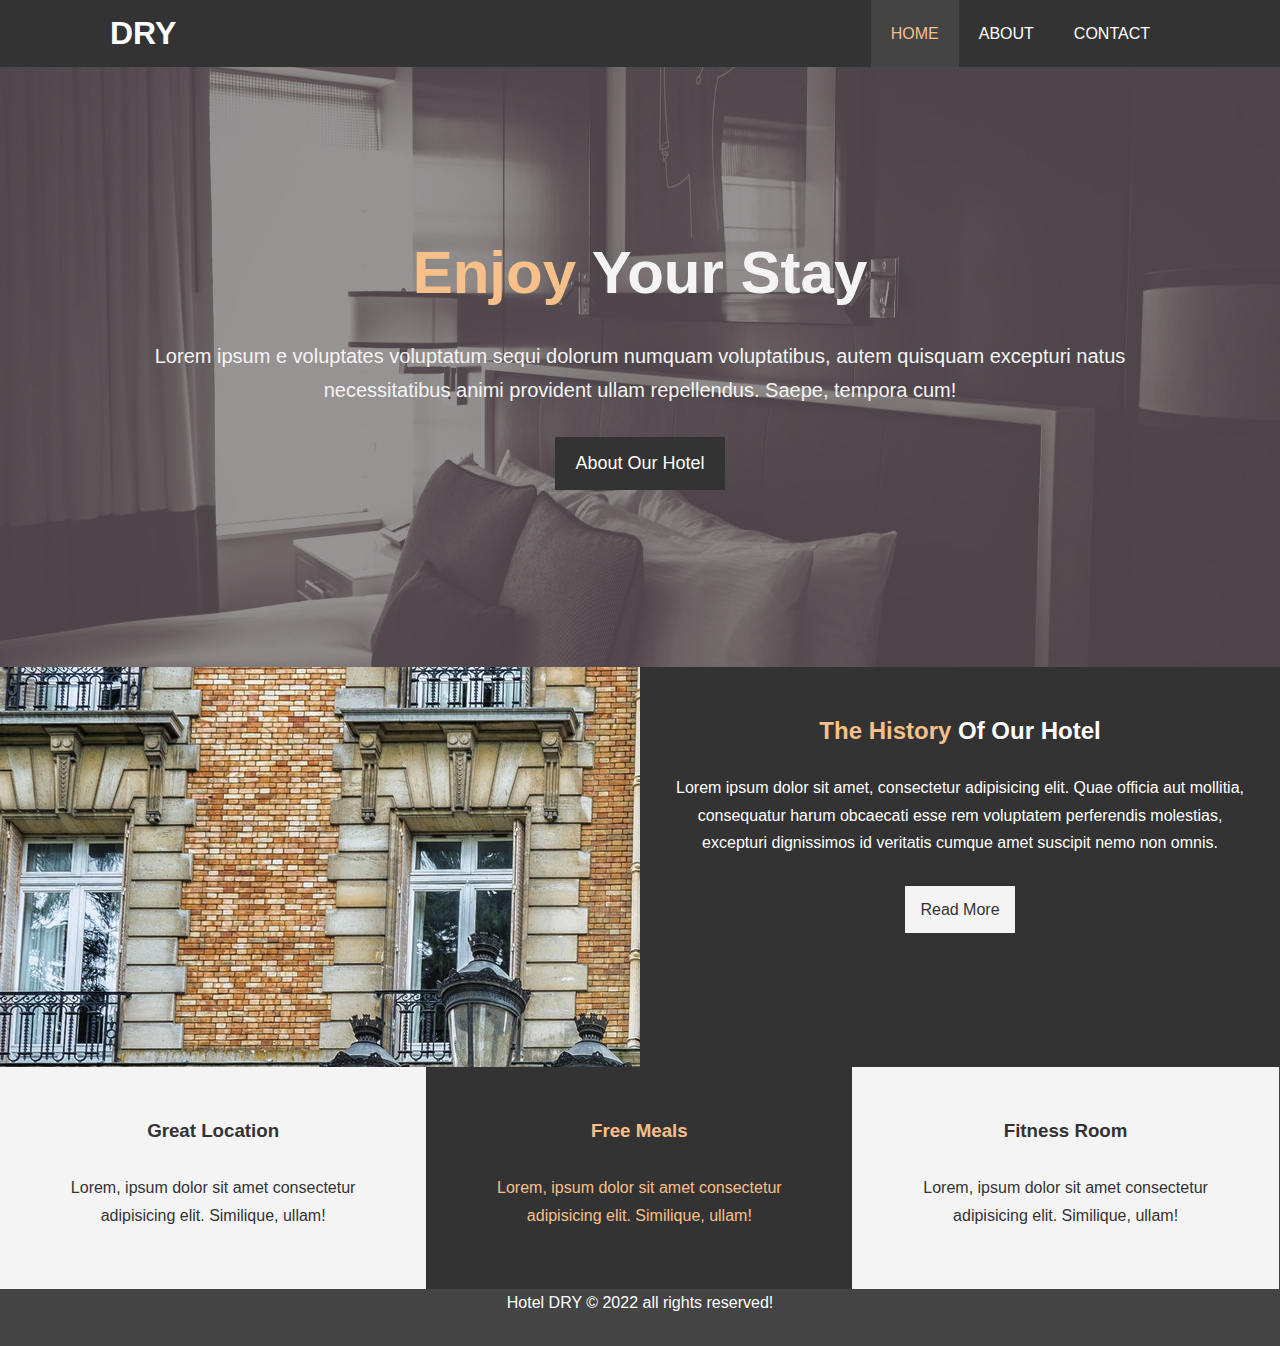
<file: index.html>
<!DOCTYPE html>
<html lang="en">
<head>
  <meta charset="UTF-8">
  <meta http-equiv="X-UA-Compatible" content="IE=edge">
  <meta name="viewport" content="width=device-width, initial-scale=1.0">
  <meta name="description" content="Welcome to the most extraordinary hotel in the world!">
  <meta name="keyword" content="Hotel , Website , DY, DRY">
  <link rel="stylesheet" href="css/style.css">
  <title>Hotel DRY | Welcome to DRY!</title>
</head>
<body>
  <header>
    <nav id="navbar">

      <div class="container">
        <h1 class="logo"> <a href="index.html"></a> DRY</h1>
        <ul>
          <li><a class="current" href="index.html">HOME</a></li>
          <li><a href="about.html">ABOUT</a></li>
          <li><a href="contact.html">CONTACT</a></li>
        </ul>
      </div>

    </nav>
    <div id="showcase">
      <div class="container">
        <div class="showcase-content">
          <h1> <span class="text-primary"> Enjoy </span> Your Stay</h1>
          <p class="lead">Lorem ipsum e voluptates voluptatum sequi dolorum numquam voluptatibus, autem quisquam excepturi natus necessitatibus animi provident ullam repellendus. Saepe, tempora cum!</p>
          <a class="btn" href="about.html">About Our Hotel</a>
        </div>
      </div>
    </div>
  </header>
  <section id="home-info" class="bg-dark">
    <div class="info-img"></div>
    <div class="info-content">
      <h2><span class="text-primary">The History</span> Of Our Hotel</h2>
      <p>Lorem ipsum dolor sit amet, consectetur adipisicing elit. Quae officia aut mollitia, consequatur harum obcaecati esse rem voluptatem perferendis molestias, excepturi dignissimos id veritatis cumque amet suscipit nemo non omnis.</p>
      <a href="about.html" class="btn-light">Read More</a>

    </div>
  </section>

  <section id="features">
    <div class="box bg-light">
      <h3>Great Location</h3>
        <p>Lorem, ipsum dolor sit amet consectetur adipisicing elit. Similique, ullam!
        </p>
      
    </div>
    <div class="box bg-primary"><h3>Free Meals</h3>
      <p>Lorem, ipsum dolor sit amet consectetur adipisicing elit. Similique, ullam!
      </p></div>
    <div class="box bg-light"><h3>Fitness Room</h3>
      <p>Lorem, ipsum dolor sit amet consectetur adipisicing elit. Similique, ullam!
      </p></div>
  </section>
  <div class="clr"></div>
  <footer id="main-footer">
    <p>Hotel DRY &copy; 2022 all rights reserved!</p>
  </footer>
</body>
</html>
</file>
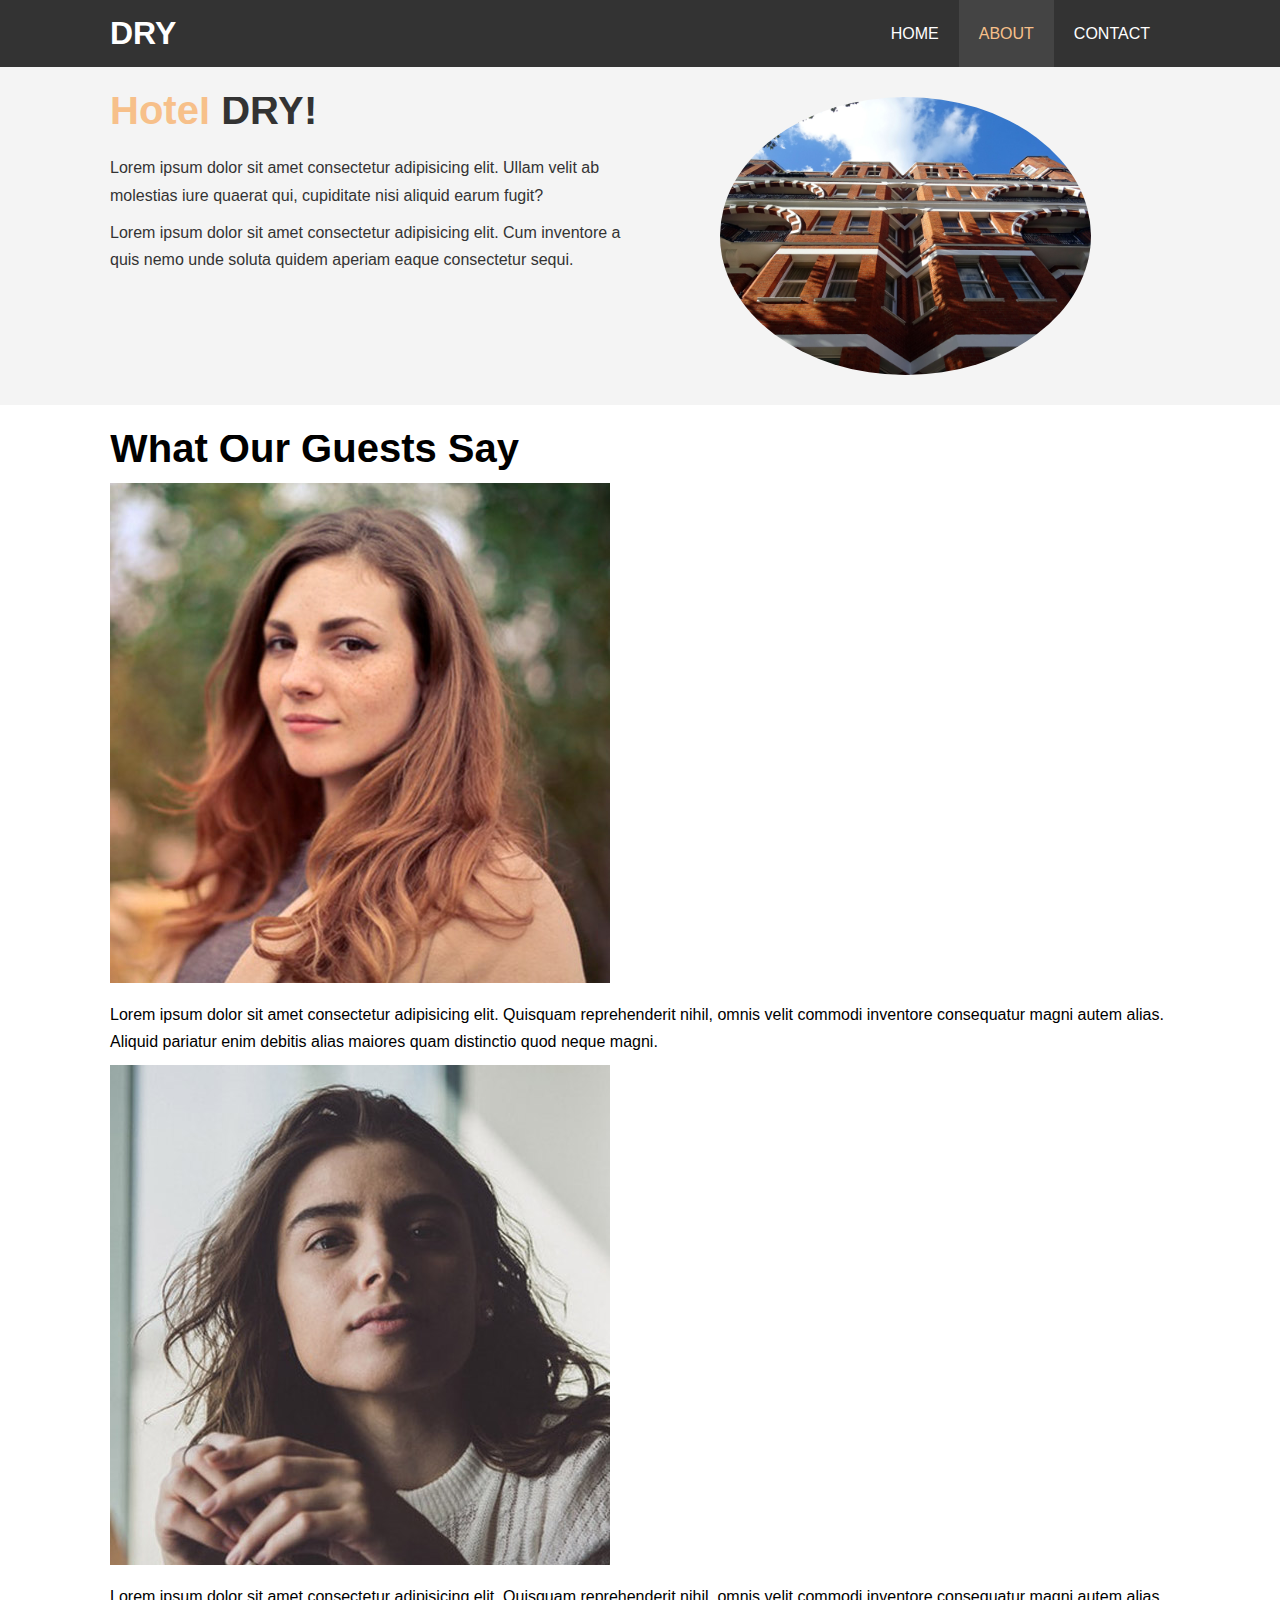
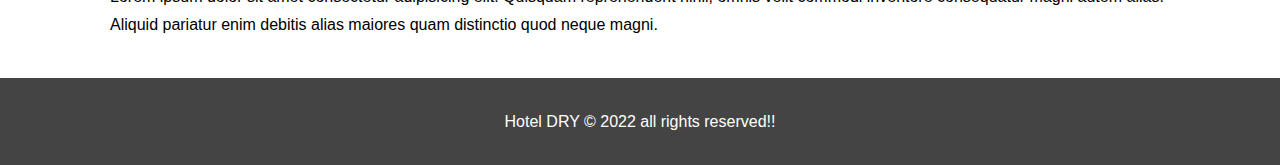
<file: about.html>
<!DOCTYPE html>
<html lang="en">
<head>
  <meta charset="UTF-8">
  <meta http-equiv="X-UA-Compatible" content="IE=edge">
  <meta name="viewport" content="width=device-width, initial-scale=1.0">
  <meta name="description" content="Welcome to the most extraordinary hotel in the world!">
  <meta name="keyword" content="Hotel , Website , DY, DRY">
  <link rel="stylesheet" href="css/style.css">
  <title>Hotel DRY | Welcome to About!</title>
</head>
<body>
  <header>
    <nav id="navbar">

      <div class="container">
        <h1 class="logo"> <a href="index.html"></a> DRY</h1>
        <ul>
          <li><a  href="index.html">HOME</a></li>
          <li><a class="current" href="about.html">ABOUT</a></li>
          <li><a href="contact.html">CONTACT</a></li>
        </ul>
      </div>

    </nav>
  </header>
  <section id="about-info" class="bg-light py-3">
    <div class="container">
      <div class="info-left">
      <h1 class="l-heading"><span class="text-primary"> Hotel </span> DRY!</h1>
      <p>Lorem ipsum dolor sit amet consectetur adipisicing elit. Ullam velit ab molestias iure quaerat qui, cupiditate nisi aliquid earum fugit?</p>
      <p>Lorem ipsum dolor sit amet consectetur adipisicing elit. Cum inventore a quis nemo unde soluta quidem aperiam eaque consectetur sequi.</p>

      </div>
      <div class="info-right">
      <img src="./img/image_resources/photo-2.jpg" alt="">
      </div>
    </div>
  </section>
  
  
  <div class="clr"></div>

  <section id="testimonials" class="py-3">
    <div class="container">
      <h2 class="l-heading">What Our Guests Say</h2>
      <div class="testimonial">
        <img src="./img/image_resources/person-1.jpg" alt="">
        <p>Lorem ipsum dolor sit amet consectetur adipisicing elit. Quisquam reprehenderit nihil, omnis velit commodi inventore consequatur magni autem alias. Aliquid pariatur enim debitis alias maiores quam distinctio quod neque magni.</p>

      </div>
      <div class="testimonial">
        <img src="./img/image_resources/person-2.jpg" alt="">
        <p>Lorem ipsum dolor sit amet consectetur adipisicing elit. Quisquam reprehenderit nihil, omnis velit commodi inventore consequatur magni autem alias. Aliquid pariatur enim debitis alias maiores quam distinctio quod neque magni.</p>
        
      </div>
    </div>
  </section>

  <footer id="main-footer">
    <p>Hotel DRY &copy; 2022 all rights reserved!!</p>
  </footer>
</body>
</html>
</file>
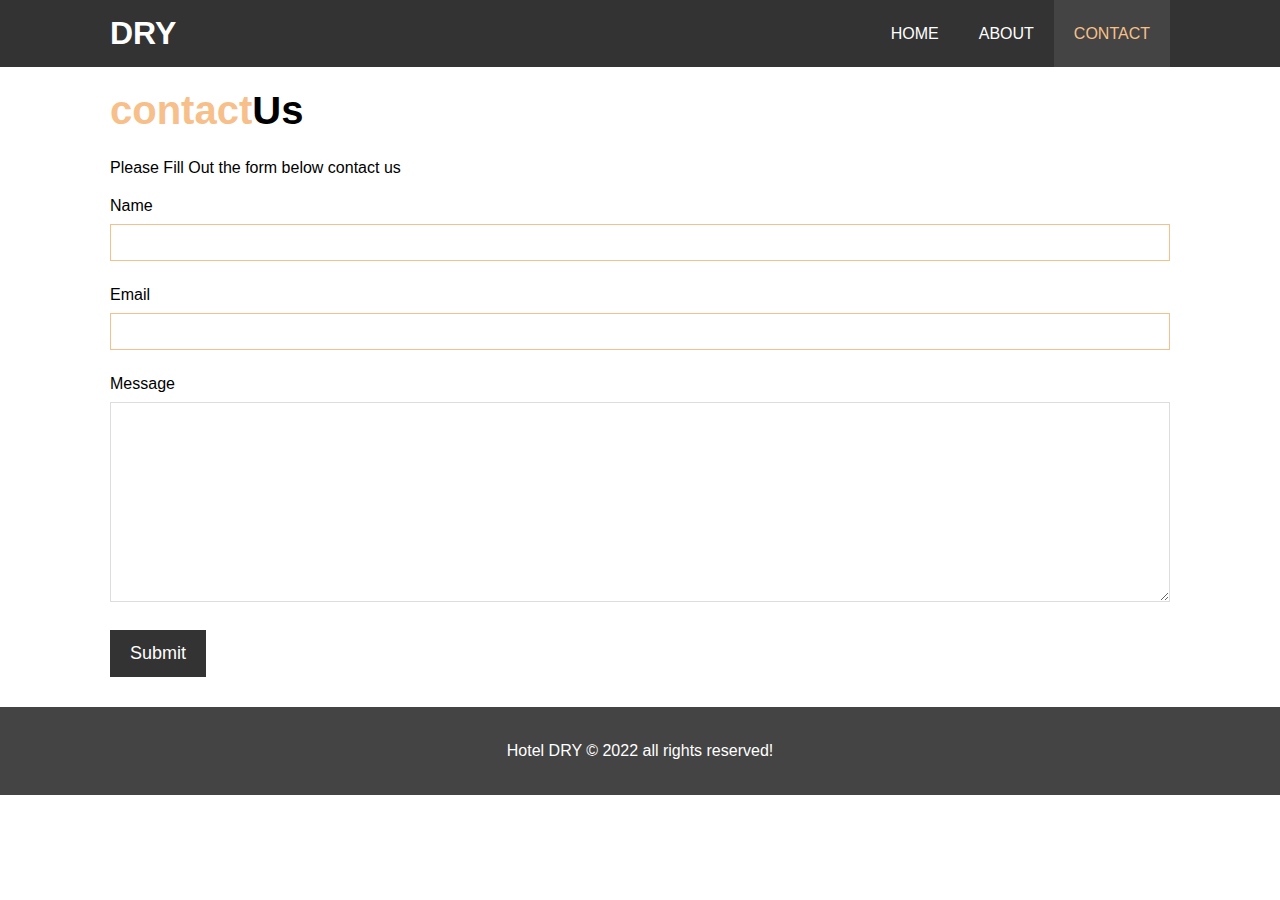
<file: contact.html>
<!DOCTYPE html>
<html lang="en">
<head>
  <meta charset="UTF-8">
  <meta http-equiv="X-UA-Compatible" content="IE=edge">
  <meta name="viewport" content="width=device-width, initial-scale=1.0">
  <meta name="description" content="Welcome to the most extraordinary hotel in the world!">
  <meta name="keyword" content="Hotel , Website , DY, DRY">
  <link rel="stylesheet" href="css/style.css">
  <title>Hotel DRY | Welcome to contact!</title>
</head>
<body>
  <header>
    <nav id="navbar">

      <div class="container">
        <h1 class="logo"> <a href="index.html"></a> DRY</h1>
        <ul>
          <li><a  href="index.html">HOME</a></li>
          <li><a  href="about.html">ABOUT</a></li>
          <li><a class="current" href="contact.html">CONTACT</a></li>
        </ul>
      </div>

    </nav>
  </header>
  
  <section id="contact-form" class="py-3">
    <div class="container">
      <h1 class="l-heading"> <span class="text-primary">contact</span>Us</h1>
      <p>Please Fill Out the form below contact us</p>
      <form action="process.php">
        <div class="form-group">
          <label for="name">Name</label>
          <input type="text" name="name" id="name">
        </div>
        <div class="form-group">
          <label for="email">Email</label>
          <input type="email" name="email" id="email">
        </div>
        <div class="form-group">
          <label for="message">Message</label>
          <textarea name="message" id="message"></textarea>
        </div>
        <button type="submit" class="btn">Submit</button>
      </form>
    </div>
  </section>

  <footer id="main-footer">
    <p>Hotel DRY &copy; 2022 all rights reserved!</p>
  </footer>
</body>
</html>
</file>
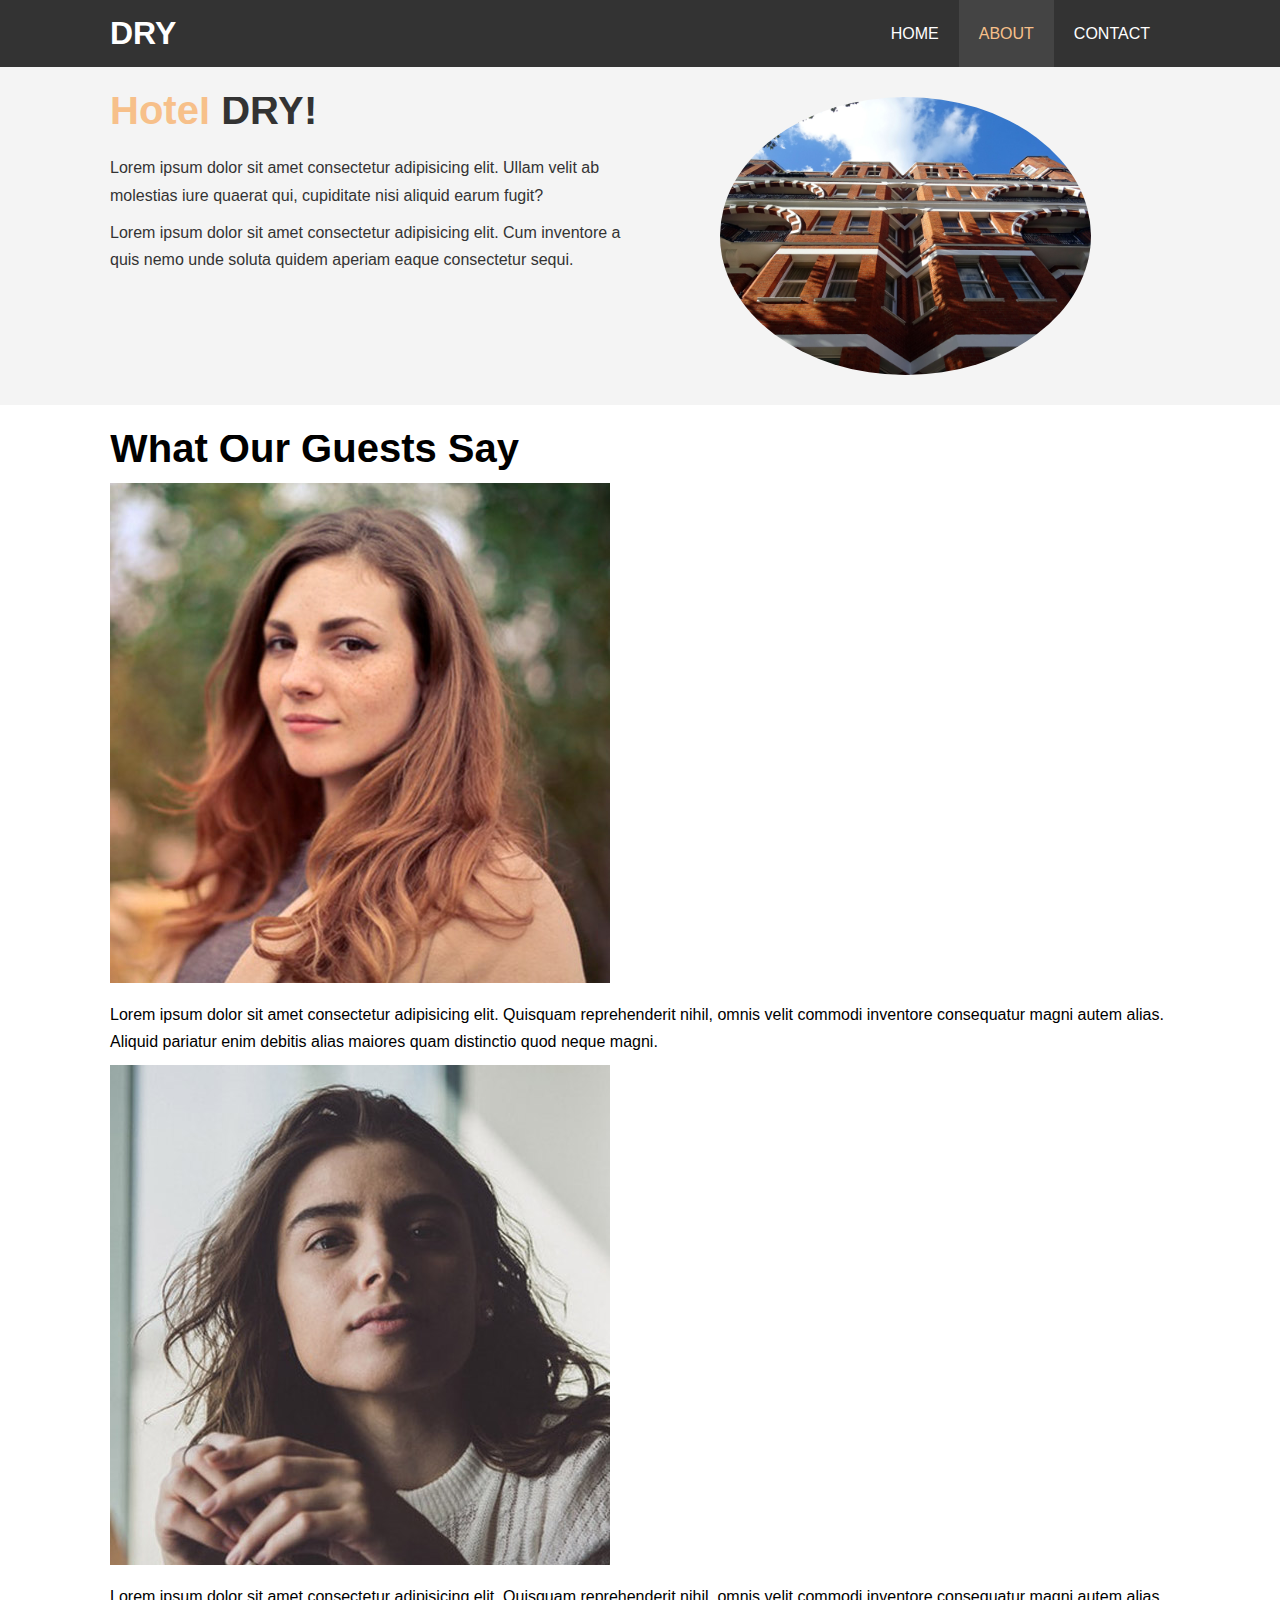
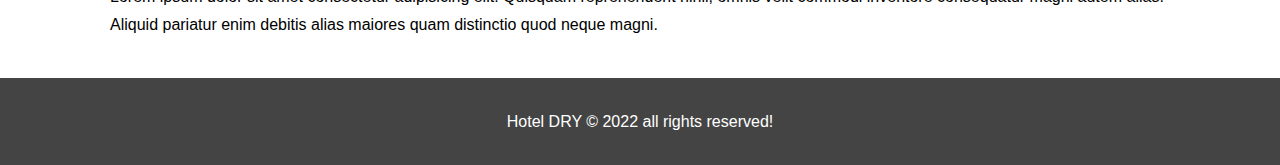
<file: Hotel_Website/about.html>
<!DOCTYPE html>
<html lang="en">
<head>
  <meta charset="UTF-8">
  <meta http-equiv="X-UA-Compatible" content="IE=edge">
  <meta name="viewport" content="width=device-width, initial-scale=1.0">
  <meta name="description" content="Welcome to the most extraordinary hotel in the world!">
  <meta name="keyword" content="Hotel , Website , DY, DRY">
  <link rel="stylesheet" href="css/style.css">
  <title>Hotel DRY | Welcome to About!</title>
</head>
<body>
  <header>
    <nav id="navbar">

      <div class="container">
        <h1 class="logo"> <a href="index.html"></a> DRY</h1>
        <ul>
          <li><a  href="index.html">HOME</a></li>
          <li><a class="current" href="about.html">ABOUT</a></li>
          <li><a href="contact.html">CONTACT</a></li>
        </ul>
      </div>

    </nav>
  </header>
  <section id="about-info" class="bg-light py-3">
    <div class="container">
      <div class="info-left">
      <h1 class="l-heading"><span class="text-primary"> Hotel </span> DRY!</h1>
      <p>Lorem ipsum dolor sit amet consectetur adipisicing elit. Ullam velit ab molestias iure quaerat qui, cupiditate nisi aliquid earum fugit?</p>
      <p>Lorem ipsum dolor sit amet consectetur adipisicing elit. Cum inventore a quis nemo unde soluta quidem aperiam eaque consectetur sequi.</p>

      </div>
      <div class="info-right">
      <img src="./img/image_resources/photo-2.jpg" alt="">
      </div>
    </div>
  </section>
  
  
  <div class="clr"></div>

  <section id="testimonials" class="py-3">
    <div class="container">
      <h2 class="l-heading">What Our Guests Say</h2>
      <div class="testimonial">
        <img src="./img/image_resources/person-1.jpg" alt="">
        <p>Lorem ipsum dolor sit amet consectetur adipisicing elit. Quisquam reprehenderit nihil, omnis velit commodi inventore consequatur magni autem alias. Aliquid pariatur enim debitis alias maiores quam distinctio quod neque magni.</p>

      </div>
      <div class="testimonial">
        <img src="./img/image_resources/person-2.jpg" alt="">
        <p>Lorem ipsum dolor sit amet consectetur adipisicing elit. Quisquam reprehenderit nihil, omnis velit commodi inventore consequatur magni autem alias. Aliquid pariatur enim debitis alias maiores quam distinctio quod neque magni.</p>
        
      </div>
    </div>
  </section>

  <footer id="main-footer">
    <p>Hotel DRY &copy; 2022 all rights reserved!</p>
  </footer>
</body>
</html>
</file>
<file: css/style.css>
*{
  margin: 0;
  padding: 0;
  box-sizing: border-box;
}

body{
  font-family: 'Segoe UI', Tahoma, Geneva, Verdana, sans-serif;
  line-height: 1.7em;
}

a{
  colour: #333;
  text-decoration: none;
}
h1,h2,h3{
  padding-bottom: 20px;
}

p{
  margin: 10px 0;
}

.container{
  margin: auto;
  max-width: 1100px;
  overflow: auto;
  padding: 0 20px;

}
.text-primary{
  color: #f7c08a;
}
.lead{
  font-size: 20px;
}
.btn{
  display: inline-block;
  font-size: 18px;
  color: #fff;
  background: #333;
  padding: 13px 20px;
  border: none;
  cursor: pointer;
}
.btn:hover{
  background: #f7c08a;
  color: #333;
}

.btn-light{
  background: #f4f4f4;
  color: #333;
  margin: 15px;
  padding: 15px;
}
.bg-dark{
  background: #333;
  color: #fff;
}
.bg-light{
  background: #f4f4f4;
  color: #333;
}
.bg-primary{
  background: #333;
  color: #f7c08a;
}
.clr{
  float: both;
}
.l-heading{
  font-size: 40px;
}
.py-1{
  padding: 10px 0;
}
.py-2{
  padding: 20px 0;
}.py-3{
  padding: 30px 0;
}
#navbar{
  background: #333;
  color: #fff;
  overflow: auto;
}
#navbar a{
  color:#fff;
}
#navbar h1{
  float: left;
  padding-top: 20px;
}
#navbar ul{
  list-style: none;
  float: right;
}
#navbar ul li{
  float: left;
}
#navbar ul li a{
  display: block;
  padding: 20px;
  text-align: center;
}
#navbar ul li a:hover,
#navbar ul li a.current{
  background: #444;
  color: #f7c08a;
}
#showcase {
  background: url(../img/image_resources/showcase.jpg) no-repeat center center/cover; 
  height: 600px;
}
#showcase .showcase-content{
  
  text-align: center;
  padding-top: 170px;
}
#showcase .showcase-content h1{
  font-size: 60px;
  line-height: 1.2em;
  color: #f4f4f4;
}
#showcase .showcase-content p{
  padding-bottom: 20px;
  line-height: 1.7em;
  color: #f4f4f4;
}

#home-info{
  height: 400px;
}
#home-info .info-img{
  float: left;
  width: 50%;
  background: url('../img/image_resources/photo-1.jpg') no-repeat;
  min-height: 100%;
}
#home-info .info-content{
  float: right;
  width: 50%;
  height: 100%;
  text-align: center;
  padding: 50px 30px;
  overflow: hidden;
}
#home-info .info-content p{
  padding-bottom: 30px;
}
.box{
  float: left;
  width: 33.3%;
  padding: 50px;
  text-align: center;
}
.box i {
  margin-bottom: 10px;
}

/*About*/
#about-info .info-right{
  float: right;
  width: 50%;
  min-height: 100%;

}
#testimonial{
  height: 600px;
  background: url('../img/image_resources/test-bg.jpg') no-repeat center center/cover;
  padding-top: 100px;
}
#testimonial  h2{
  color: #fff;
  text-align: center;
  padding-bottom: 40px;
}
#testimonial .testimonial{
  padding: 20px;
  margin-bottom: 40px;
  border-radius: 5px;
  opacity: 0.9;

}
#testimonial .testimonial img{
  width: 100px;
  float: left;
  margin-right: 20px;
  border-radius: 50%;
}
#about-info .info-right img{
  display: block;
  margin: auto;
  width: 70%;
  border-radius: 50%;
}
#about-info .info-left{
  float: left;
  width: 50%;
  min-height: 100%;
}

#contact-form .form-group{
  margin-bottom: 20px;
}
#contact-form label{
  display: block;
  margin-bottom: 5px;
}
#contact-form input,
#contact-form textarea{
  width:100%;
  padding: 10px;
  border: 1px #ddd solid;
}
#contact-form textarea{
  height: 200px;
}
#contact-form input,
#contact-form textarea:focus{
  outline: none;
  border-color: #f7c08a;
}

#main-footer{
  text-align: center;
  background: #444;
  color: #fff;
  padding: 20px;

}
</file>
<file: Hotel_Website/css/style.css>
*{
  margin: 0;
  padding: 0;
  box-sizing: border-box;
}

body{
  font-family: 'Segoe UI', Tahoma, Geneva, Verdana, sans-serif;
  line-height: 1.7em;
}

a{
  colour: #333;
  text-decoration: none;
}
h1,h2,h3{
  padding-bottom: 20px;
}

p{
  margin: 10px 0;
}

.container{
  margin: auto;
  max-width: 1100px;
  overflow: auto;
  padding: 0 20px;

}
.text-primary{
  color: #f7c08a;
}
.lead{
  font-size: 20px;
}
.btn{
  display: inline-block;
  font-size: 18px;
  color: #fff;
  background: #333;
  padding: 13px 20px;
  border: none;
  cursor: pointer;
}
.btn:hover{
  background: #f7c08a;
  color: #333;
}

.btn-light{
  background: #f4f4f4;
  color: #333;
  margin: 15px;
  padding: 15px;
}
.bg-dark{
  background: #333;
  color: #fff;
}
.bg-light{
  background: #f4f4f4;
  color: #333;
}
.bg-primary{
  background: #333;
  color: #f7c08a;
}
.clr{
  float: both;
}
.l-heading{
  font-size: 40px;
}
.py-1{
  padding: 10px 0;
}
.py-2{
  padding: 20px 0;
}.py-3{
  padding: 30px 0;
}
#navbar{
  background: #333;
  color: #fff;
  overflow: auto;
}
#navbar a{
  color:#fff;
}
#navbar h1{
  float: left;
  padding-top: 20px;
}
#navbar ul{
  list-style: none;
  float: right;
}
#navbar ul li{
  float: left;
}
#navbar ul li a{
  display: block;
  padding: 20px;
  text-align: center;
}
#navbar ul li a:hover,
#navbar ul li a.current{
  background: #444;
  color: #f7c08a;
}
#showcase {
  background: url(../img/image_resources/showcase.jpg) no-repeat center center/cover; 
  height: 600px;
}
#showcase .showcase-content{
  
  text-align: center;
  padding-top: 170px;
}
#showcase .showcase-content h1{
  font-size: 60px;
  line-height: 1.2em;
  color: #f4f4f4;
}
#showcase .showcase-content p{
  padding-bottom: 20px;
  line-height: 1.7em;
  color: #f4f4f4;
}

#home-info{
  height: 400px;
}
#home-info .info-img{
  float: left;
  width: 50%;
  background: url('../img/image_resources/photo-1.jpg') no-repeat;
  min-height: 100%;
}
#home-info .info-content{
  float: right;
  width: 50%;
  height: 100%;
  text-align: center;
  padding: 50px 30px;
  overflow: hidden;
}
#home-info .info-content p{
  padding-bottom: 30px;
}
.box{
  float: left;
  width: 33.3%;
  padding: 50px;
  text-align: center;
}
.box i {
  margin-bottom: 10px;
}

/*About*/
#about-info .info-right{
  float: right;
  width: 50%;
  min-height: 100%;

}
#testimonial{
  height: 600px;
  background: url('../img/image_resources/test-bg.jpg') no-repeat center center/cover;
  padding-top: 100px;
}
#testimonial  h2{
  color: #fff;
  text-align: center;
  padding-bottom: 40px;
}
#testimonial .testimonial{
  padding: 20px;
  margin-bottom: 40px;
  border-radius: 5px;
  opacity: 0.9;

}
#testimonial .testimonial img{
  width: 100px;
  float: left;
  margin-right: 20px;
  border-radius: 50%;
}
#about-info .info-right img{
  display: block;
  margin: auto;
  width: 70%;
  border-radius: 50%;
}
#about-info .info-left{
  float: left;
  width: 50%;
  min-height: 100%;
}

#contact-form .form-group{
  margin-bottom: 20px;
}
#contact-form label{
  display: block;
  margin-bottom: 5px;
}
#contact-form input,
#contact-form textarea{
  width:100%;
  padding: 10px;
  border: 1px #ddd solid;
}
#contact-form textarea{
  height: 200px;
}
#contact-form input,
#contact-form textarea:focus{
  outline: none;
  border-color: #f7c08a;
}

#main-footer{
  text-align: center;
  background: #444;
  color: #fff;
  padding: 20px;

}
</file>
